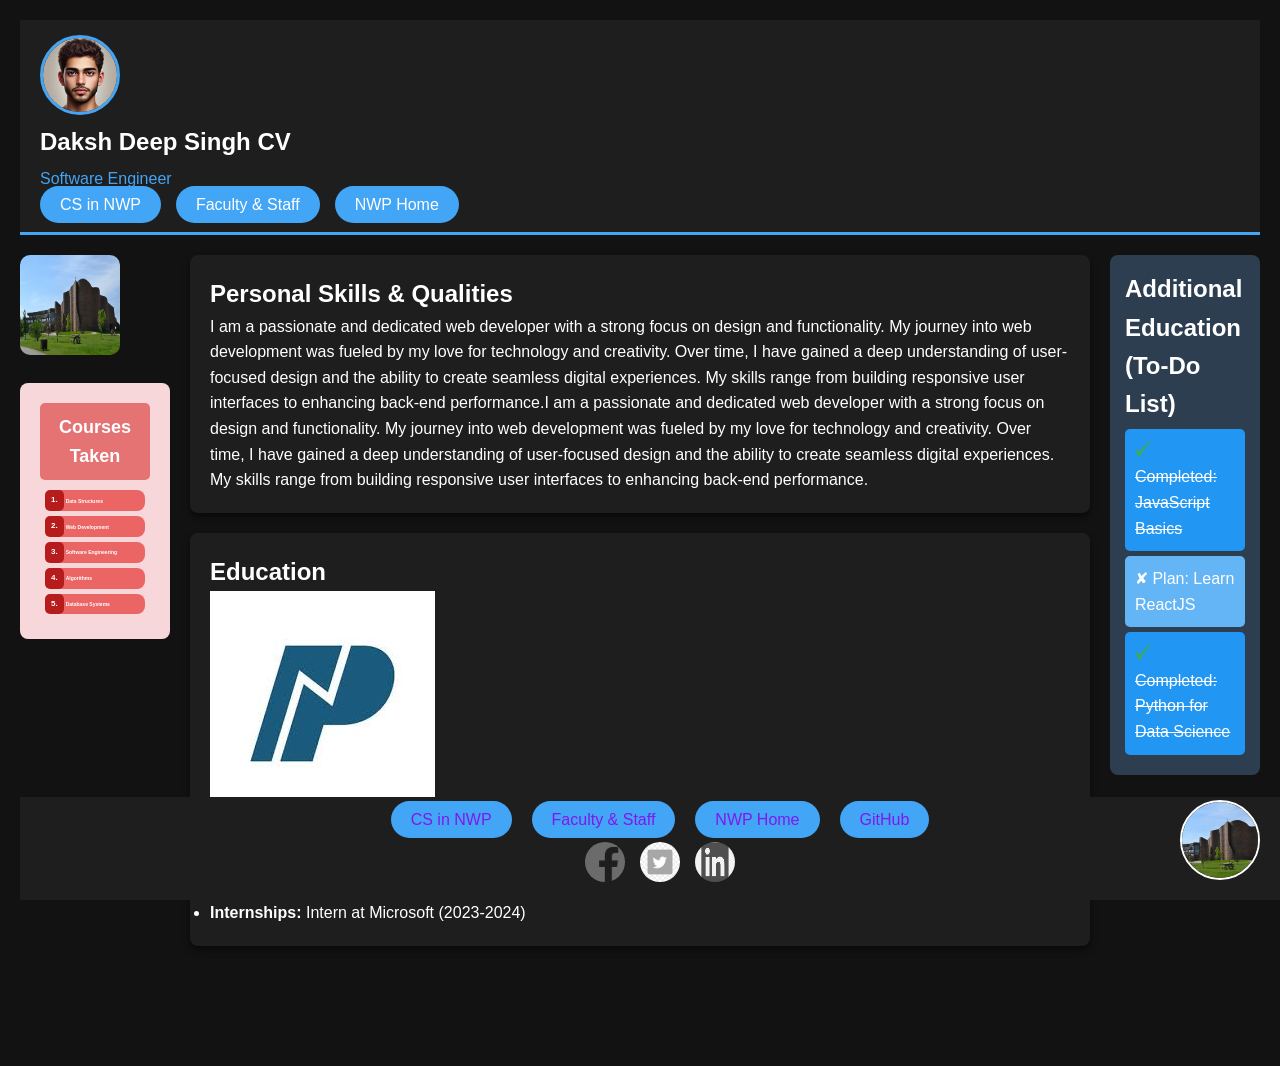
<file: lab2/landingpage.html>
<!DOCTYPE html>
<html lang="en">
<head>
    <meta charset="UTF-8">
    <meta name="viewport" content="width=device-width, initial-scale=1.0">
    <meta name="description" content="Personal CV landing page showcasing education, skills, and navigation links">
    <title>Daksh Deep Singh CV</title>
    <link rel="stylesheet" href="styles/styles2.css">
</head>
<body>

    <!-- Header Section -->
    <header class="main-header">
        <div class="profile-container">
            <img src="Images/profile.jpg" alt="Profile Photo" class="profile-photo">
            <div class="name-tagline">
                <h1>Daksh Deep Singh CV</h1>
                <p>Software Engineer</p>
            </div>
        </div>
        <nav class="main-nav">
            <ul>
                <li><a href="https://www.nwpolytech.ca/departments/science/">CS in NWP</a></li>
                <li><a href="https://www.nwpolytech.ca/departments/science/faculty.html">Faculty & Staff</a></li>
                <li><a href="https://www.nwpolytech.ca/">NWP Home</a></li>
            </ul>
        </nav>
    </header>

    <!-- Main Content -->
    <main class="main-content">
        <!-- Left Aside (Sticky NWP Image and Course List) -->
        <aside class="aside-left">
            <div class="sticky">
                <img src="Images/nwp_building.jpg" alt="NWP Building">
                <div class="aside-courses">
                    <h2>Courses Taken</h2>
                    <ul class="course-list">
                        <li><span>1.</span> Data Structures</li>
                        <li><span>2.</span> Web Development</li>
                        <li><span>3.</span> Software Engineering</li>
                        <li><span>4.</span> Algorithms</li>
                        <li><span>5.</span> Database Systems</li>
                    </ul>
                </div>
            </div>
        </aside>

        <!-- Main Sections -->
        <div class="main-sections">
            <section class="section">
                <h2>Personal Skills & Qualities</h2>
                <p>I am a passionate and dedicated web developer with a strong focus on design and functionality. My journey into web development was fueled by my love for technology and creativity. Over time, I have gained a deep understanding of user-focused design and the ability to create seamless digital experiences. My skills range from building responsive user interfaces to enhancing back-end performance.I am a passionate and dedicated web developer with a strong focus on design and functionality. My journey into web development was fueled by my love for technology and creativity. Over time, I have gained a deep understanding of user-focused design and the ability to create seamless digital experiences. My skills range from building responsive user interfaces to enhancing back-end performance.</p>

            </section>

            <section class="section">
                <h2>Education</h2>
                <img src="Images/nwp.jpg" alt="NWP" class="education-image">
                <ul>
                    <li><strong>Bachelor’s Degree in Computer Science – NWP</strong></li>
                    <p>Graduation Year: 2023</p>
                    <li><strong>Certifications:</strong> Machine Learning Development (Coursera)</li>
                    <li><strong>Internships:</strong> Intern at Microsoft (2023-2024)</li>
                </ul>
            </section>
        </div>

        <!-- Right Aside (Additional Education - To-Do List) -->
        <aside class="aside-right">
            <div class="aside-todo">
                <h2>Additional Education (To-Do List)</h2>
                <ul class="todo-list">
                    <li class="completed"><img src="Icons/done.png" alt="✔"> <s>Completed: JavaScript Basics</s></li>
                    <li><span>&#10008;</span> Plan: Learn ReactJS</li>
                    <li class="completed"><img src="Icons/done.png" alt="✔"> <s>Completed: Python for Data Science</s></li>
                </ul>
            </div>
        </aside>
    </main>

    <!-- Fixed NWP Image (Bottom-Right, Clickable) -->
    <div class="fixed-nwp">
        <a href="https://www.nwpolytech.ca/">
            <img src="Images/nwp_building.jpg" alt="NWP Building">
        </a>
    </div>

    <!-- Footer -->
    <footer class="main-footer">
        <nav class="footer-nav">
            <ul>
                <li><a href="https://www.nwpolytech.ca/departments/science/">CS in NWP</a></li>
                <li><a href="https://www.nwpolytech.ca/departments/science/faculty.html">Faculty & Staff</a></li>
                <li><a href="https://www.nwpolytech.ca/">NWP Home</a></li>
                <li><a href="https://github.com/yourusername">GitHub</a></li>
            </ul>
        </nav>
        <div class="social-icons">
            <a href="#"><img src="Icons/facebook.png" alt="Facebook"></a>
            <a href="#"><img src="Icons/twitter.png" alt="Twitter"></a>
            <a href="#"><img src="Icons/linkedin.png" alt="LinkedIn"></a>
        </div>
    </footer>

</body>
</html>
</file>
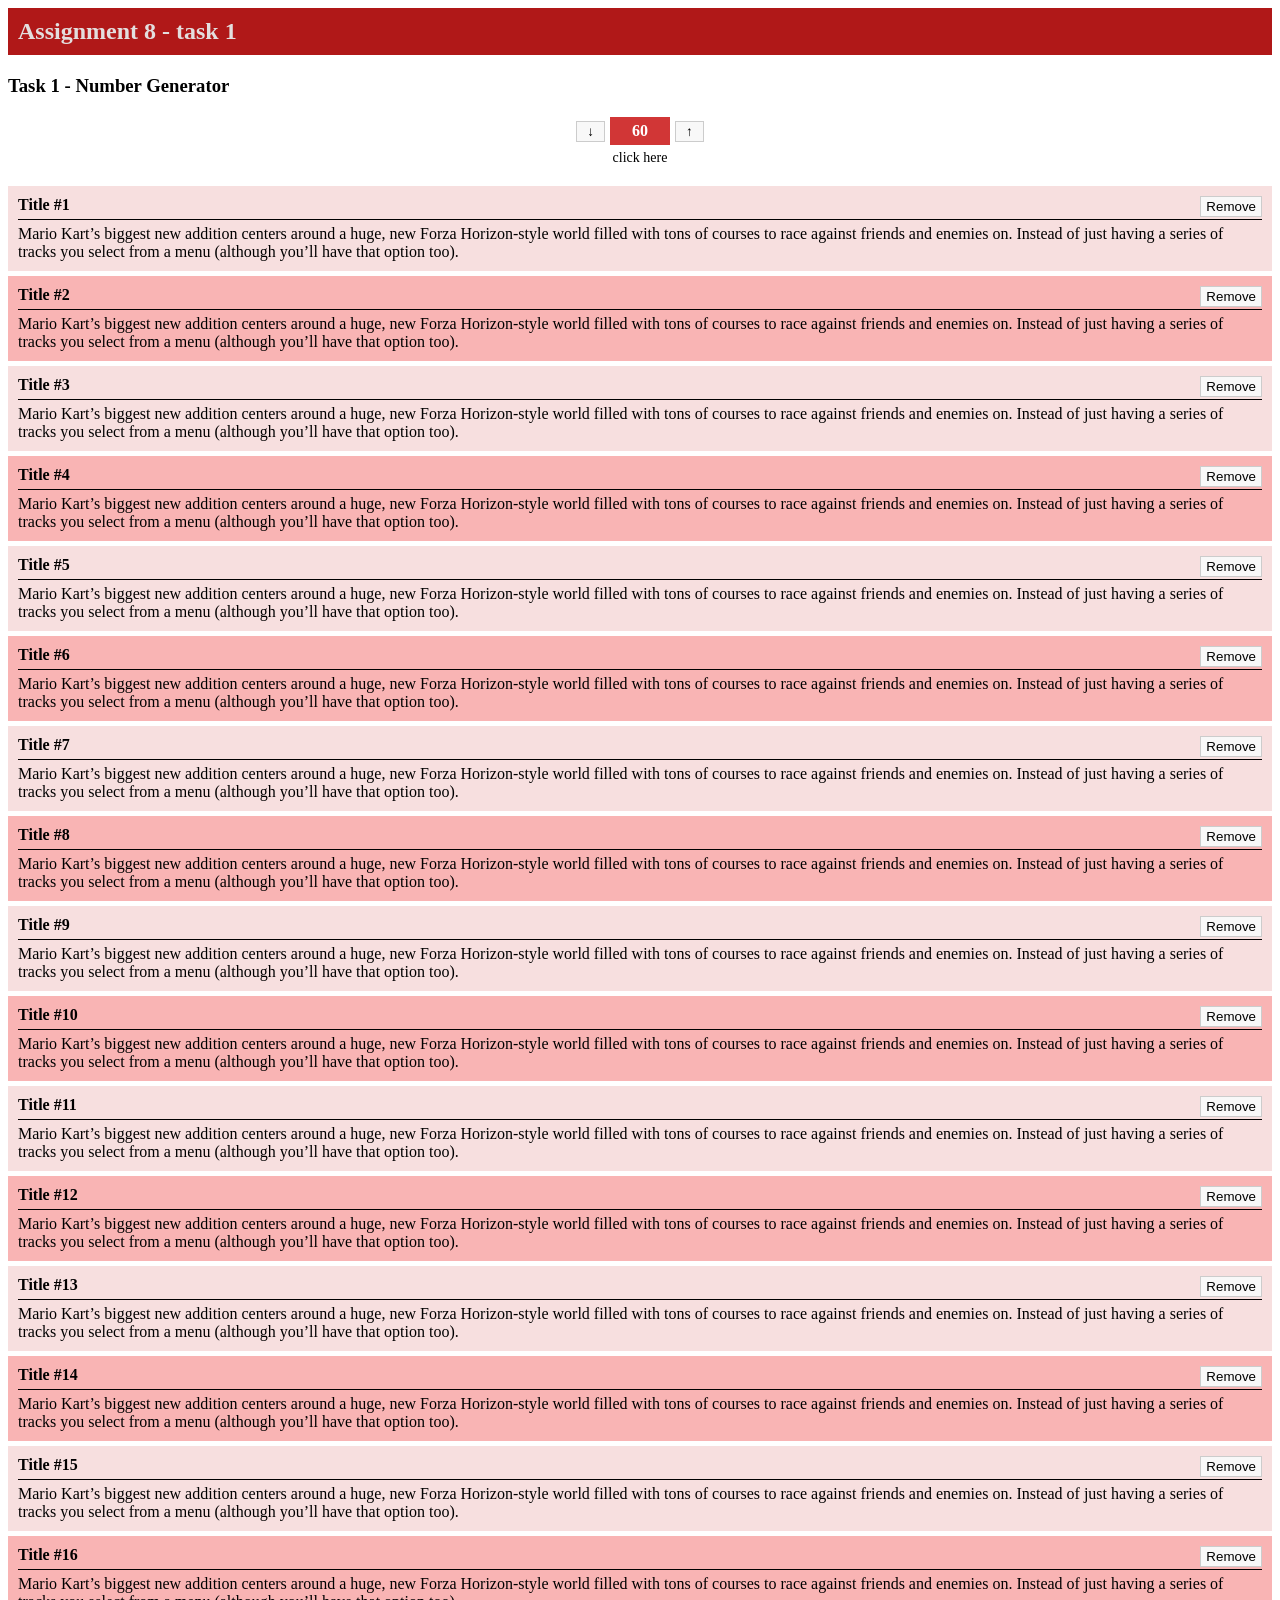
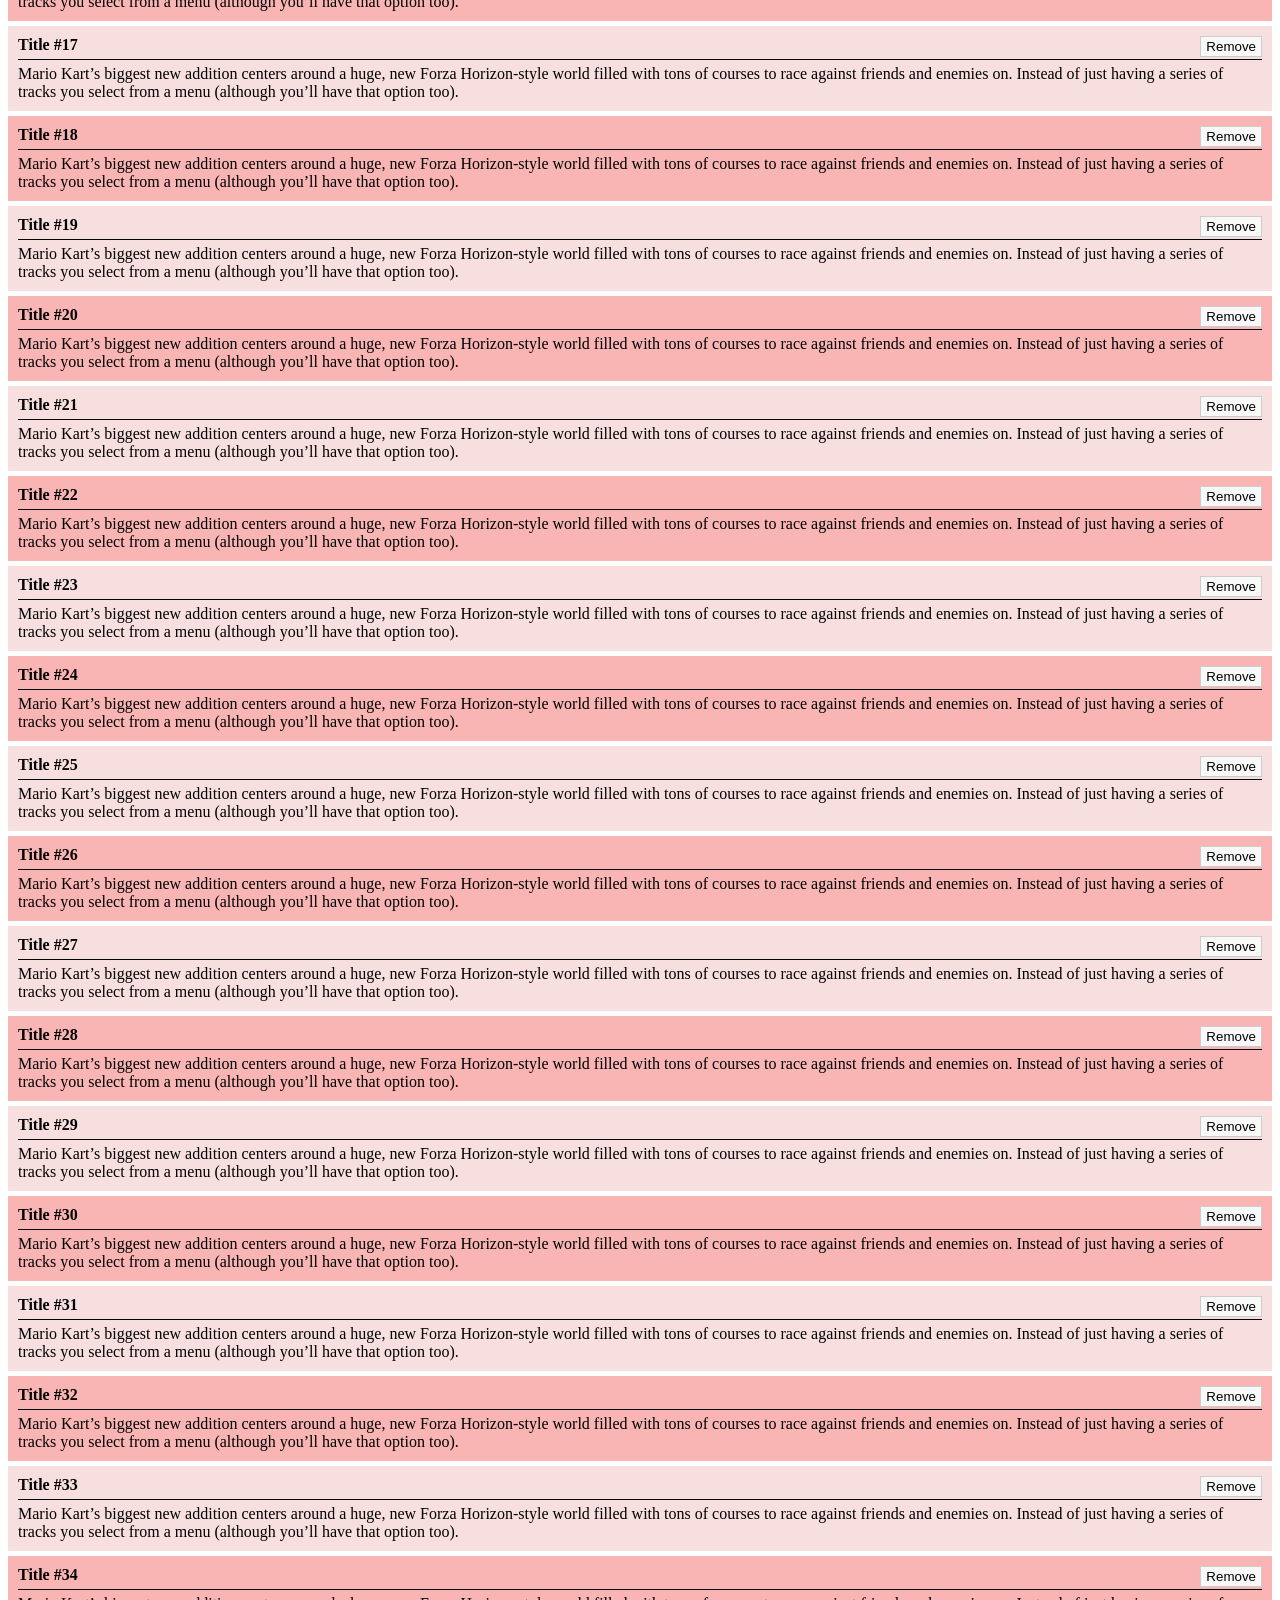
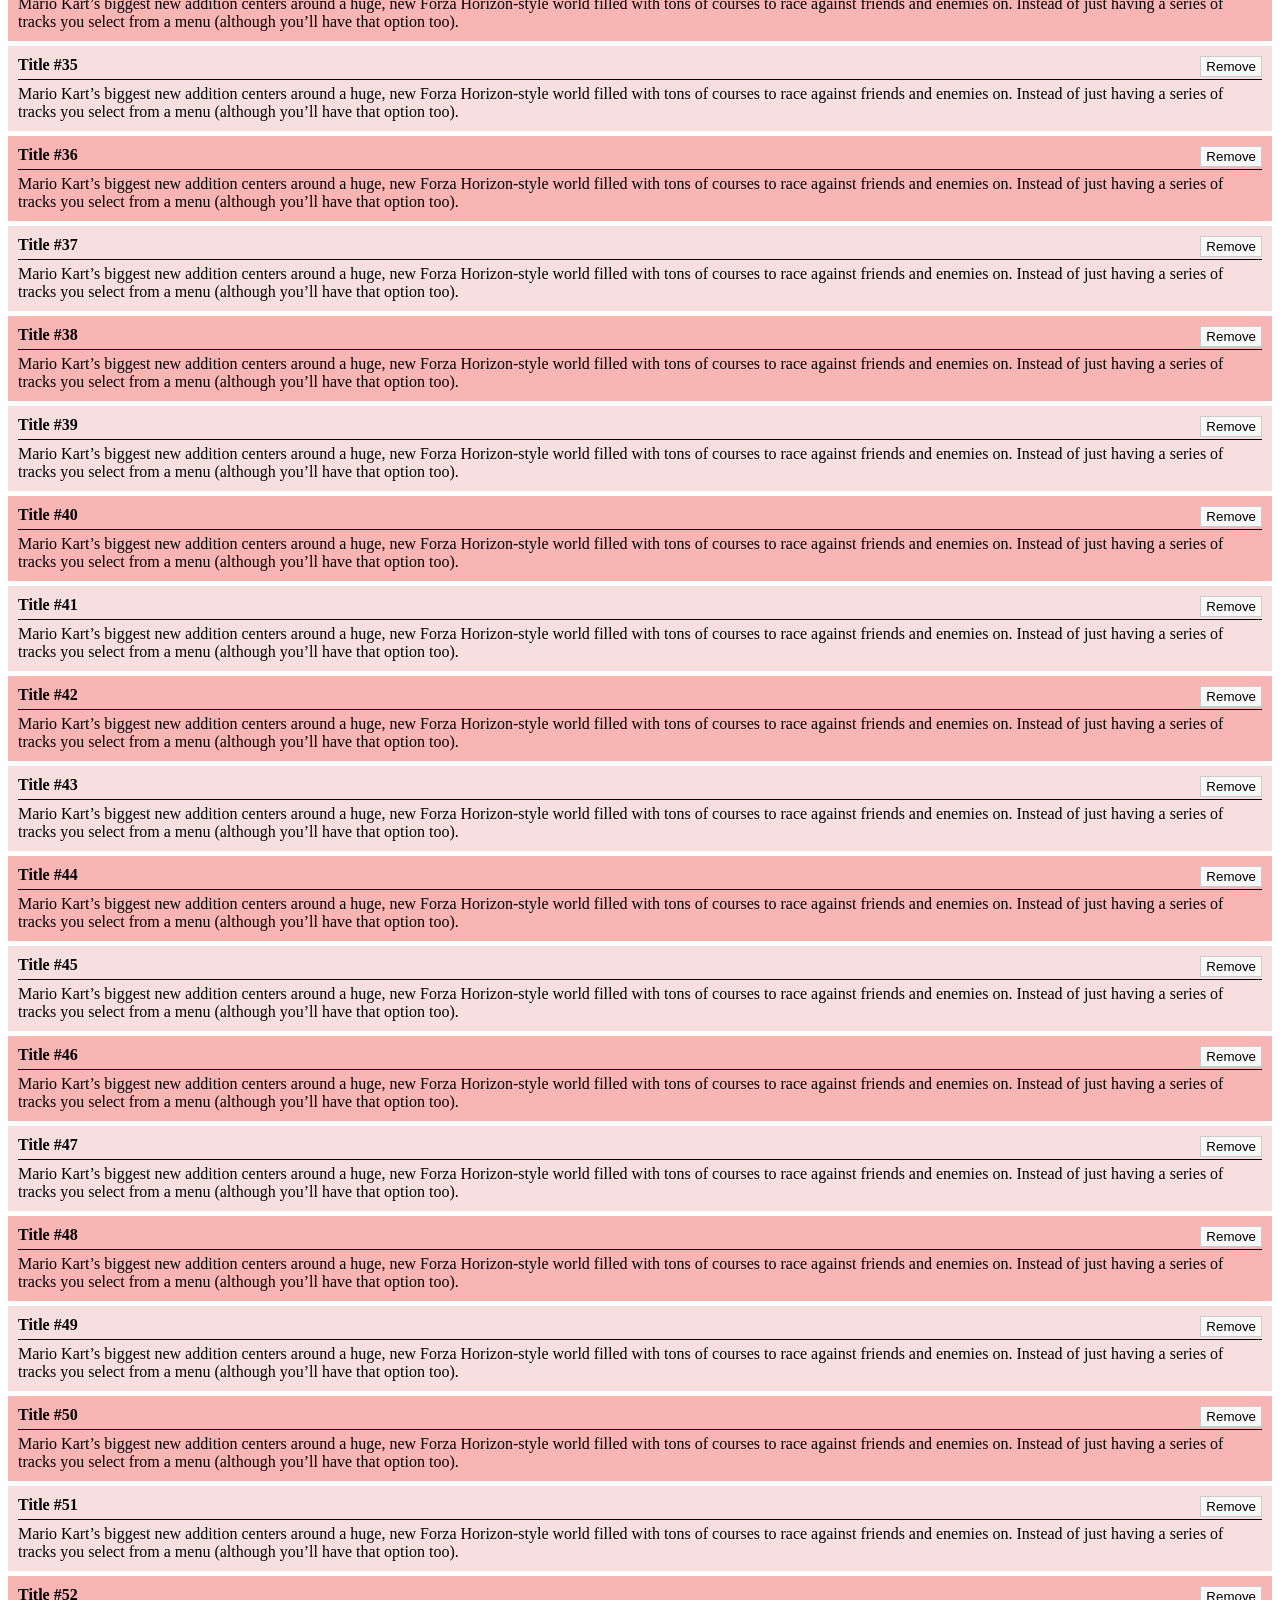
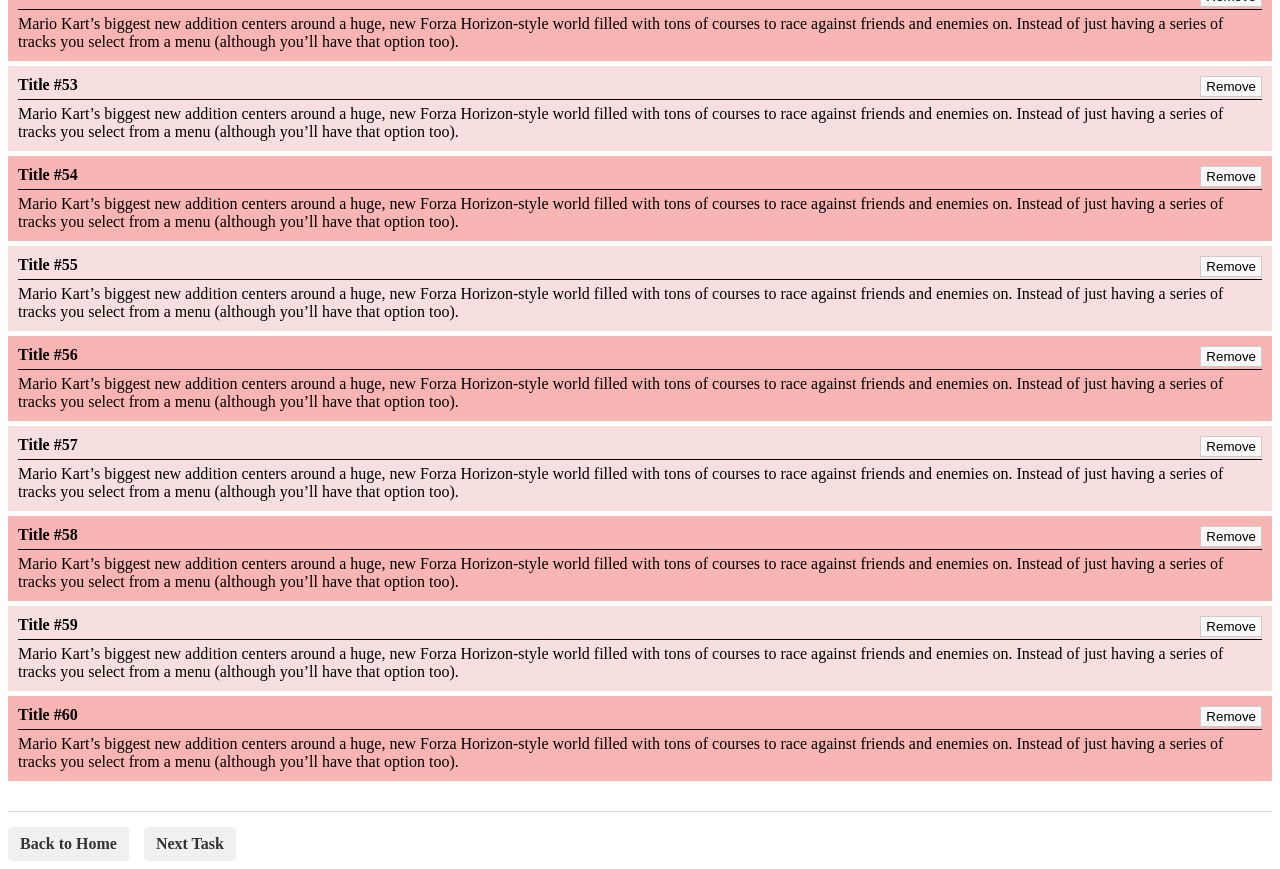
<file: lab8/task1.html>
<!DOCTYPE html>
<html lang="en">
<head>
    <meta charset="UTF-8">
    <meta name="viewport" content="width=device-width, initial-scale=1.0">
    <title>Task 1 - Random number generator</title>
    <link rel="stylesheet" href="styles.css">
</head>
<body>
    <h2>Assignment 8 - task 1</h2>
    
    <!-- Task 1 -->
    <section id="task1">
        <h3>Task 1 - Number Generator</h3>
        <div id="numberGeneratorContainer"></div>
        <div id="newsContainer"></div>
    </section>
    
    <div class="navigation">
        <a href="index.html">Back to Home</a>
        <a href="task2.html">Next Task</a>
    </div>
    
    <script src="task1.js"></script>
</body>
</html>
</file>
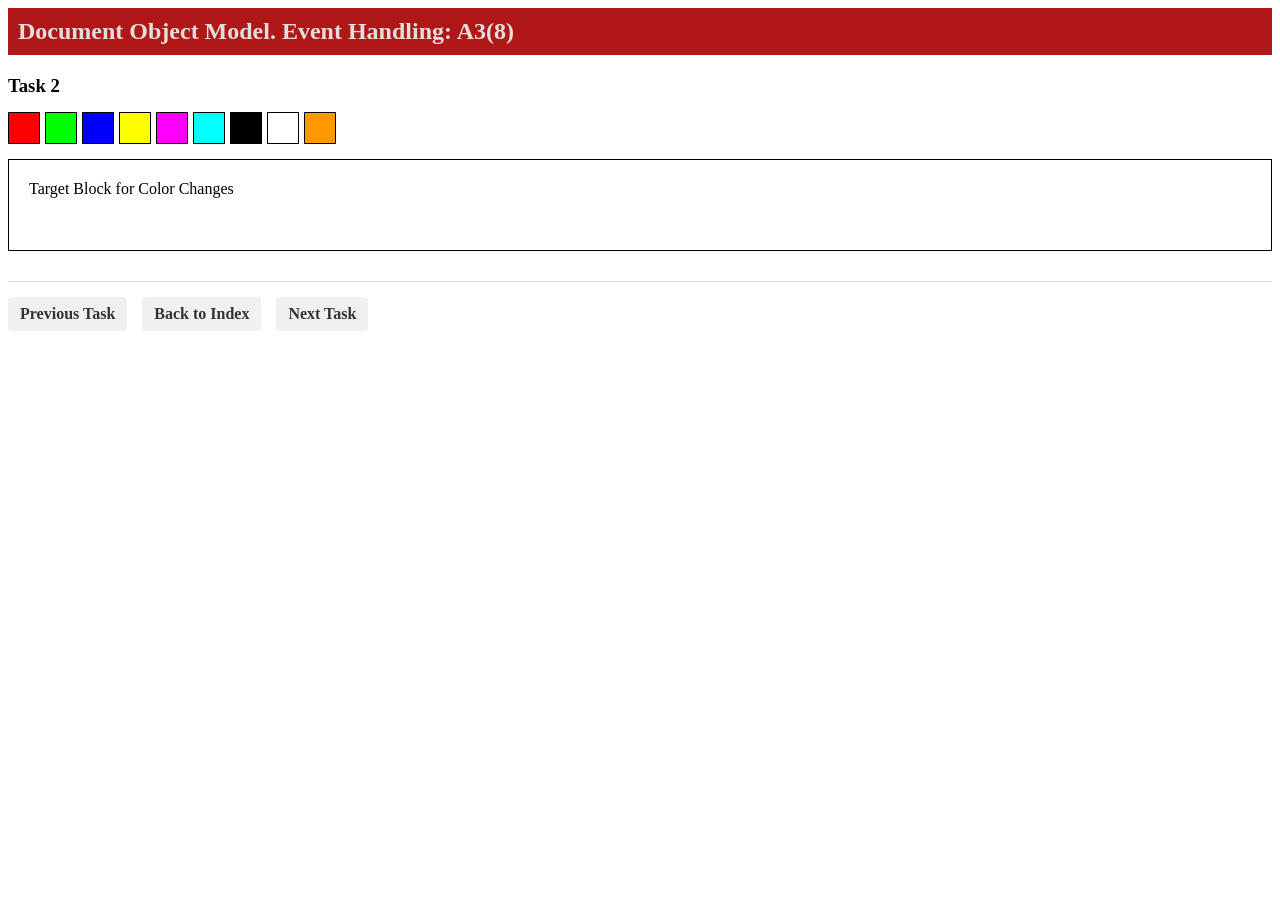
<file: lab8/task2.html>
<!DOCTYPE html>
<html lang="en">
<head>
    <meta charset="UTF-8">
    <meta name="viewport" content="width=device-width, initial-scale=1.0">
    <title>Task 2 - Color Palette</title>
    <link rel="stylesheet" href="styles.css">
    <style>
        .color-palette {
            display: flex;
            flex-wrap: wrap;
            gap: 5px;
            margin: 15px 0;
        }
        
        .color-button {
            width: 30px;
            height: 30px;
            cursor: pointer;
            border: 1px solid #000;
        }
        
        #targetBlock {
            padding: 20px;
            border: 1px solid #000;
            min-height: 50px;
            margin: 15px 0;
        }
    </style>
</head>
<body>
    <h2>Document Object Model. Event Handling: A3(8)</h2>
    
    <section id="task2">
        <h3>Task 2</h3>
        <div id="colorPaletteContainer"></div>
        <div id="targetBlock">Target Block for Color Changes</div>
    </section>
    
    <div class="navigation">
        <a href="task1.html">Previous Task</a>
        <a href="index.html">Back to Index</a>
        <a href="task3.html">Next Task</a>
    </div>
    
    <!-- Correctly link the external JavaScript file -->
    <script src="task2.js"></script>
</body>
</html>
</file>
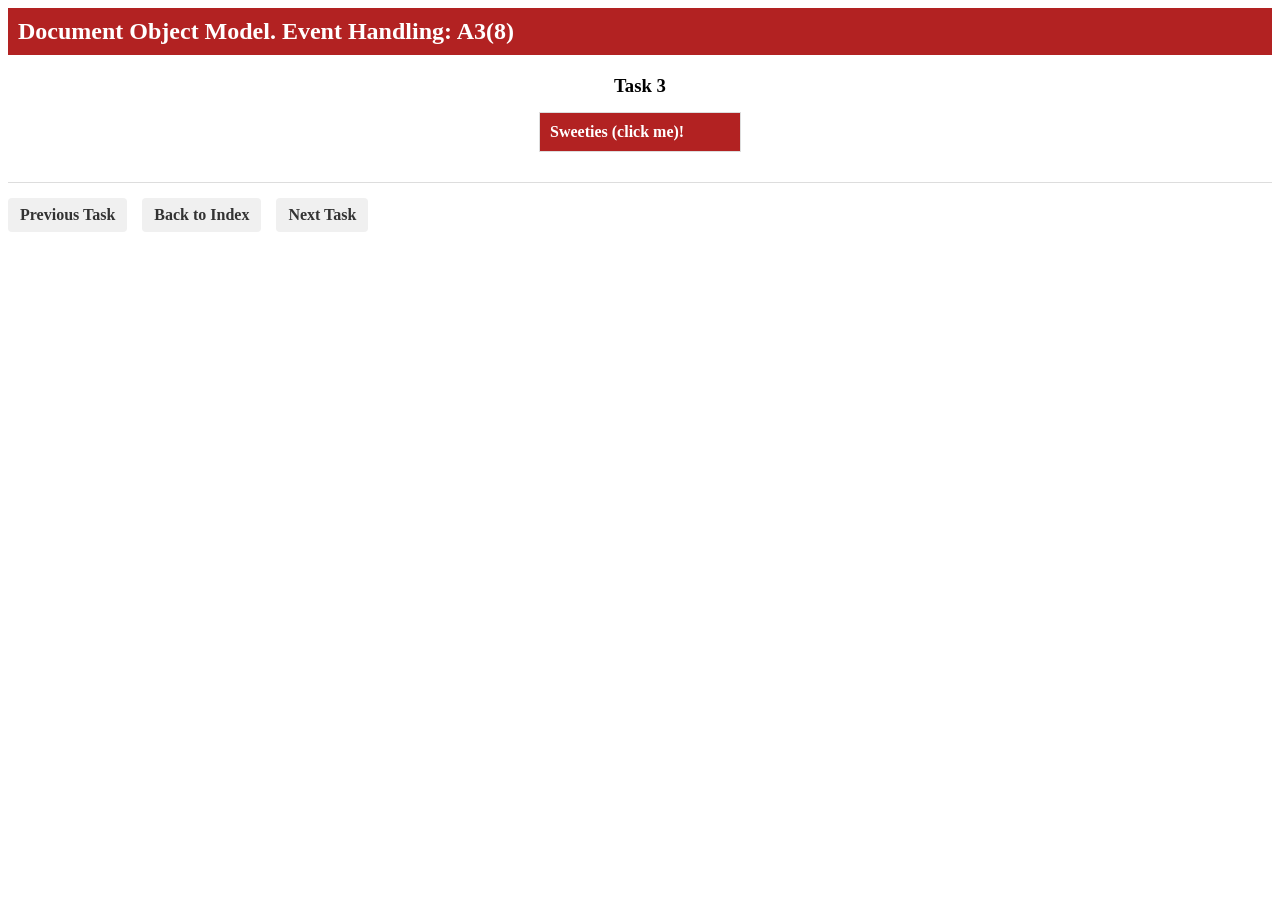
<file: lab8/task3.html>
<!DOCTYPE html>
<html lang="en">
<head>
    <meta charset="UTF-8">
    <meta name="viewport" content="width=device-width, initial-scale=1.0">
    <title>Task 3 - Interactive Menu</title>
    <link rel="stylesheet" href="styles.css">
    <style>
        /* Additional styling for centered menu */
        #task3 {
            text-align: center;
        }
        
        .menu {
            width: 200px;
            border: 1px solid #ddd;
            margin: 0 auto;
            text-align: left;
        }
        
        .menu-title {
            background-color: #b22222;
            color: white;
            padding: 10px;
            cursor: pointer;
            font-weight: bold;
        }
        
        .menu-items {
            display: none;
        }
        
        .menu-item {
            padding: 8px 15px;
            border-bottom: 1px solid #ddd;
            cursor: pointer;
        }
        
        #imageContainer {
            margin: 20px auto;
            text-align: center;
        }
        
        #imageContainer img {
            max-width: 200px;
            display: block;
            margin: 0 auto;
        }
        
        h2 {
            background-color: #b22222;
            color: white;
            padding: 10px;
            margin-top: 0;
            text-align: left;
        }
    </style>
</head>
<body>
    <h2>Document Object Model. Event Handling: A3(8)</h2>
    
    <!-- Task 3 -->
    <section id="task3">
        <h3>Task 3</h3>
        <div id="menuContainer"></div>
        <div id="imageContainer"></div>
    </section>
    
    <div class="navigation">
        <a href="task2.html">Previous Task</a>
        <a href="index.html">Back to Index</a>
        <a href="task4.html">Next Task</a>
    </div>
    
    <script>
        // Ensure the page is fully loaded before running the scripts
        document.addEventListener('DOMContentLoaded', function() {
            /**
             * InteractiveMenu class
             * Creates a menu that can be opened/closed and displays an image when an item is selected
             */
            class InteractiveMenu {
                constructor(containerId, imageContainerId) {
                    this.container = document.getElementById(containerId);
                    this.imageContainer = document.getElementById(imageContainerId);
                    this.isOpen = false;
                    this.selectedItem = null;
                    this.menuItems = [
                        {name: 'Cake', image: 'cake.jpg'},
                        {name: 'Donut', image: 'donut.jpg'},
                        {name: 'Honey', image: 'honey.jpg'},
                        {name: 'Ice Cream', image: 'ice-cream.jpg'}
                    ];
                    this.render();
                    this.setupEventListeners();
                }
                
                /**
                 * Renders the menu
                 */
                render() {
                    const menuElement = document.createElement('div');
                    menuElement.className = 'menu';
                    
                    // Create menu title
                    const titleElement = document.createElement('div');
                    titleElement.className = 'menu-title';
                    titleElement.textContent = 'Sweeties (click me)!';
                    
                    // Create menu items container
                    const itemsContainer = document.createElement('div');
                    itemsContainer.className = 'menu-items';
                    
                    // Create menu items
                    this.menuItems.forEach(item => {
                        const itemElement = document.createElement('div');
                        itemElement.className = 'menu-item';
                        itemElement.textContent = item.name;
                        itemElement.dataset.image = item.image;
                        
                        itemsContainer.appendChild(itemElement);
                    });
                    
                    menuElement.appendChild(titleElement);
                    menuElement.appendChild(itemsContainer);
                    
                    this.container.appendChild(menuElement);
                    
                    // Store references to elements
                    this.menuElement = menuElement;
                    this.titleElement = titleElement;
                    this.itemsContainer = itemsContainer;
                }
                
                /**
                 * Sets up event listeners
                 */
                setupEventListeners() {
                    // Toggle menu on title click
                    this.titleElement.addEventListener('click', () => {
                        this.toggleMenu();
                    });
                    
                    // Handle menu item selection
                    this.itemsContainer.addEventListener('click', (e) => {
                        if (e.target.classList.contains('menu-item')) {
                            this.selectItem(e.target);
                        }
                    });
                }
                
                /**
                 * Toggles the menu open/closed
                 */
                toggleMenu() {
                    this.isOpen = !this.isOpen;
                    
                    if (this.isOpen) {
                        this.itemsContainer.style.display = 'block';
                    } else {
                        this.itemsContainer.style.display = 'none';
                        this.clearSelection();
                    }
                }
                
                /**
                 * Selects a menu item
                 * @param {HTMLElement} item - The selected item element
                 */
                selectItem(item) {
                    // Clear previous selection
                    if (this.selectedItem) {
                        this.selectedItem.style.color = '';
                    }
                    
                    // Set new selection
                    this.selectedItem = item;
                    this.selectedItem.style.color = 'red';
                    
                    // Display the image
                    this.displayImage(item.dataset.image);
                }
                
                /**
                 * Displays an image
                 * @param {string} imageName - The name of the image to display
                 */
                displayImage(imageName) {
                    this.imageContainer.innerHTML = `<img src="images/${imageName}" alt="Selected item">`;
                }
                
                /**
                 * Clears the current selection
                 */
                clearSelection() {
                    if (this.selectedItem) {
                        this.selectedItem.style.color = '';
                        this.selectedItem = null;
                    }
                    
                    // Clear the image
                    this.imageContainer.innerHTML = '';
                }
            }

            // Initialize the InteractiveMenu
            const interactiveMenu = new InteractiveMenu('menuContainer', 'imageContainer');
        });
    </script>
</body>
</html>
</file>
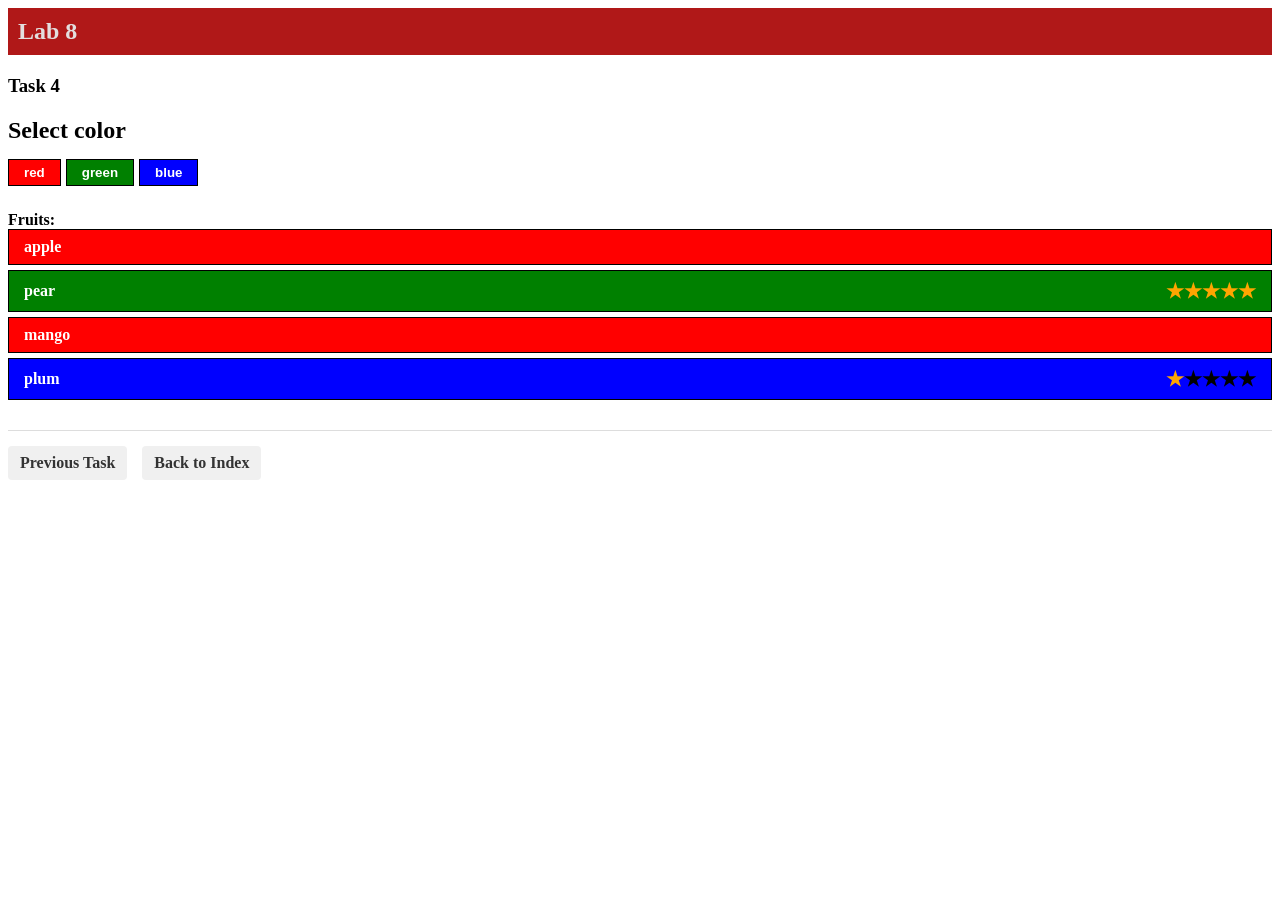
<file: lab8/task4.html>
<!DOCTYPE html>
<html lang="en">
<head>
    <meta charset="UTF-8">
    <meta name="viewport" content="width=device-width, initial-scale=1.0">
    <title>Task 4 - Fruit List</title>
    <link rel="stylesheet" href="styles.css">
    <script src="https://code.jquery.com/jquery-3.6.0.min.js"></script>
</head>
<body>
    <h2>Lab 8</h2>
    
    <!-- Task 4 -->
    <section id="task4">
        <h3>Task 4</h3>
        <div id="colors">
            <h2>Select color</h2>
            <!-- Color buttons will go here -->
        </div>
        
        <div id="fruits">
            <ul>Fruits:</ul>
            <!-- Fruit items will go here -->
        </div>
    </section>
    
    <div class="navigation">
        <a href="task3.html">Previous Task</a>
        <a href="index.html">Back to Index</a>
    </div>
    
    <script src="task4.js"></script>
</body>
</html>
</file>
<file: lab2/styles/styles2.css>
* {
    margin: 0;
    padding: 0;
    box-sizing: border-box;
}

/* Body Layout */
body {
    font-family: 'Arial', sans-serif;
    background: #121212;
    color: #fff;
    line-height: 1.6;
    padding: 20px;
    padding-bottom: 100px; /* Prevents footer overlap */
}

/* Header Styling */
header {
    display: fixed;
    align-items: center;
    justify-content: space-between;
    background: #1e1e1e;
    padding: 15px 20px;
    border-bottom: 3px solid #42a5f5;
}

.profile-photo {
    width: 80px;
    height: 80px;
    border-radius: 50%;
    object-fit: cover;
    border: 3px solid #42a5f5;
    margin-right: 15px;
}

.name-tagline h1 {
    font-size: 24px;
    margin-bottom: 5px;
}

.name-tagline p {
    font-size: 16px;
    color: #42a5f5;
}

/* Navigation Styling */
nav ul {
    display: flex;
    gap: 15px;
    list-style: none;
}

nav a {
    text-decoration: none;
    color: white;
    padding: 10px 20px;
    border-radius: 20px;
    background-color: #42a5f5;
    transition: background-color 0.3s ease-in-out, transform 0.2s;
}

nav a:hover {
    background-color: #ad9913;
    transform: scale(1.1);
}

/* Main Content Layout */
.main-content {
    display: grid;
    grid-template-columns: 150px auto 150px;
    gap: 20px;
    margin-top: 20px;
}

/* Left Aside (Sticky NWP Image and Course List) */
.aside-left {
    grid-column: 1;
}

.aside-left .sticky {
    position: sticky;
    top: 20px;
}

.aside-left img {
    width: 100px;
    height: 100px;
    border-radius: 10px;
    margin-bottom: 20px;
}

.aside-courses {
    background: #f8d7da; /* Light pink background */
    padding: 20px;
    border-radius: 8px;
    text-align: center;
}

.aside-courses h2 {
    font-size: 18px;
    font-weight: bold;
    color: #fff;
    background: #e57373;
    padding: 10px;
    border-radius: 5px;
}

.course-list {
    list-style: none;
    padding: 0;
    margin-top: 10px;
}

.course-list li {
    display: flex;
    align-items: center;
    background: #eb6565; 
    margin: 5px ;

    border-radius: 8px;
    font-weight: bold;
    font-size: 5px; 

}


.course-list li span {
    background: #b71c1c; /* Darkest pink */
    color: white;
    padding: 4px 6px;
    border-radius: 5px;
    margin-right: 2px; 
    min-width: 15px; 
    text-align: center;
    font-size: 8px; 
}


/* Main Sections */
.main-sections {
    grid-column: 2;
}

.section {
    background: #1e1e1e;
    padding: 20px;
    border-radius: 8px;
    box-shadow: 0 4px 6px rgba(0, 0, 0, 0.5);
    transition: transform 0.3s ease, box-shadow 0.3s ease;
    margin-bottom: 20px; 
}

.section:hover {
    transform: translateY(-5px);
    box-shadow: 0 6px 12px rgba(0, 0, 0, 0.8);
}

/* Right Aside (Additional Education - To-Do List) */
.aside-right {
    grid-column: 3;
}

.aside-todo {
    background: #2d3e50;
    padding: 15px;
    border-radius: 8px;
}

.todo-list {
    list-style: none;
    padding: 0;
}

.todo-list li {
    padding: 10px;
    margin: 5px 0;
    border-radius: 5px;
    display: fixed;
    align-items: center;
    gap: 8px;
}

.todo-list li.completed {
    background: gray;
    text-decoration: line-through;
}

.todo-list li:nth-child(even) {
    background: #64b5f6;
}

.todo-list li:nth-child(odd) {
    background: #2196f3;
}

.todo-list li img {
    width: 16px; 
    height: 16px; 
}

/* Fixed NWP Image */
.fixed-nwp {
    position: fixed;
    bottom: 20px;
    right: 20px;
    width: 80px;
    height: 80px;
    z-index: 1000;
}

.fixed-nwp img {
    width: 100%;
    height: 100%;
    object-fit: cover;
    border-radius: 50%;
    border: 2px solid white;
    transition: transform 0.3s ease-in-out;
}

.fixed-nwp img:hover {
    transform: scale(1.1);
}

/* Footer Styling */
footer {
    position: fixed;
    bottom: 0;
    width: 100%;
    background: #1e1e1e;
    color: white;
    text-align: center;
    padding: 10px;
}

.footer-nav ul {
    display: flex;
    justify-content: center;
    gap: 20px;
    list-style: none;
}

.footer-nav a {
    color: rgb(128, 23, 239);
    text-decoration: none;
    transition: text-decoration 0.3s ease;
}

nav a:hover {
    background-color: rgb(220, 137, 214); /* Background color on hover (purple) */
    color: white; /* Text color on hover */
}

.social-icons {
    display: flex;
    justify-content: center;
    gap: 15px;
    margin-top: 10px;
}

.social-icons a img {
    width: 40px;
    height: 40px;
    border-radius: 50%;
    filter: grayscale(100%); 
}

.social-icons a:hover img {
    filter: grayscale(0%); /* Restore original colors on hover */
}
</file>
<file: lab8/styles.css>
/* Task 4 Styles */

/* These styles should be added to styles.css if they're not already there */

h2 {
  background-color: #b01818;
  color: rgb(227, 222, 222);
  padding: 10px;
  margin-top: 0;
}

h3 {
  margin-top: 20px;
  margin-bottom: 15px;
}

/* Make sure task1 specific styles are prominent */
#numberGeneratorContainer {
  text-align: center;
  margin: 20px 0;
}

.number-control-container {
  display: flex;
  justify-content: center;
  align-items: center;
}

.less-btn, .greater-btn {
  background-color: #f8f8f8;
  border: 1px solid #ccc;
  padding: 2px 10px;
  cursor: pointer;
}

.number-display {
  background-color: #d13636;
  color: white;
  padding: 5px 20px;
  margin: 0 5px;
  text-align: center;
  font-weight: bold;
  cursor: pointer;
  min-width: 20px;
}

.make-number-text {
  margin-top: 5px;
  font-size: 14px;
  cursor: pointer;
}

#newsContainer {
  margin-top: 20px;
}

.news-item {
  background-color: #f9b4b4;
  margin-bottom: 5px;
  padding: 10px;
  position: relative;
}

.news-item:nth-child(odd) {
  background-color: #f7dfdf;
}

.news-title {
  font-weight: bold;
  color: black;
  margin-bottom: 5px;
}

.news-content {
  margin-top: 5px;
  border-top: 1px solid black;
  padding-top: 5px;
  color: black;
}

.remove-btn {
  position: absolute;
  right: 10px;
  top: 10px;
  background-color: #f8f8f8;
  border: 1px solid #ccc;
  padding: 2px 5px;
  cursor: pointer;
}
#colors {
  margin-bottom: 20px;
}

#colors h2 {
  background-color: transparent;
  color: black;
  padding: 5px 0;
  margin-bottom: 10px;
}

.color-btn {
  padding: 5px 15px;
  border: 1px solid #000;
  cursor: pointer;
  margin-right: 5px;
  margin-bottom: 5px;
  font-weight: bold;
}

#fruits ul {
  list-style-type: none;
  padding: 0;
  margin: 10px 0;
  font-weight: bold;
}

.fruit-item {
  padding: 8px 15px;
  margin-bottom: 5px;
  border: 1px solid #000;
  display: flex;
  justify-content: space-between;
  align-items: center;
}

.fruit-item.highlighted {
  box-shadow: 0 0 10px 5px rgba(255, 255, 0, 0.5);
}

.star-rating {
  display: inline-block;
}

.star {
  color: black;
  cursor: pointer;
  font-size: 20px;
}

.star.active {
  color: orange;
}

.star-rating {
  display: inline-block;
}

.star {
  color: black;
  cursor: pointer;
  font-size: 20px;
}

.star.active {
  color: orange;
}

/* Navigation Styles */
.navigation {
  margin-top: 30px;
  padding-top: 15px;
  border-top: 1px solid #ddd;
  display: flex;
  gap: 15px;
}

.navigation a {
  padding: 8px 12px;
  background-color: #f0f0f0;
  color: #333;
  text-decoration: none;
  border-radius: 4px;
  font-weight: bold;
  transition: background-color 0.3s;
}

.navigation a:hover {
  background-color: #ddd;
}
</file>
